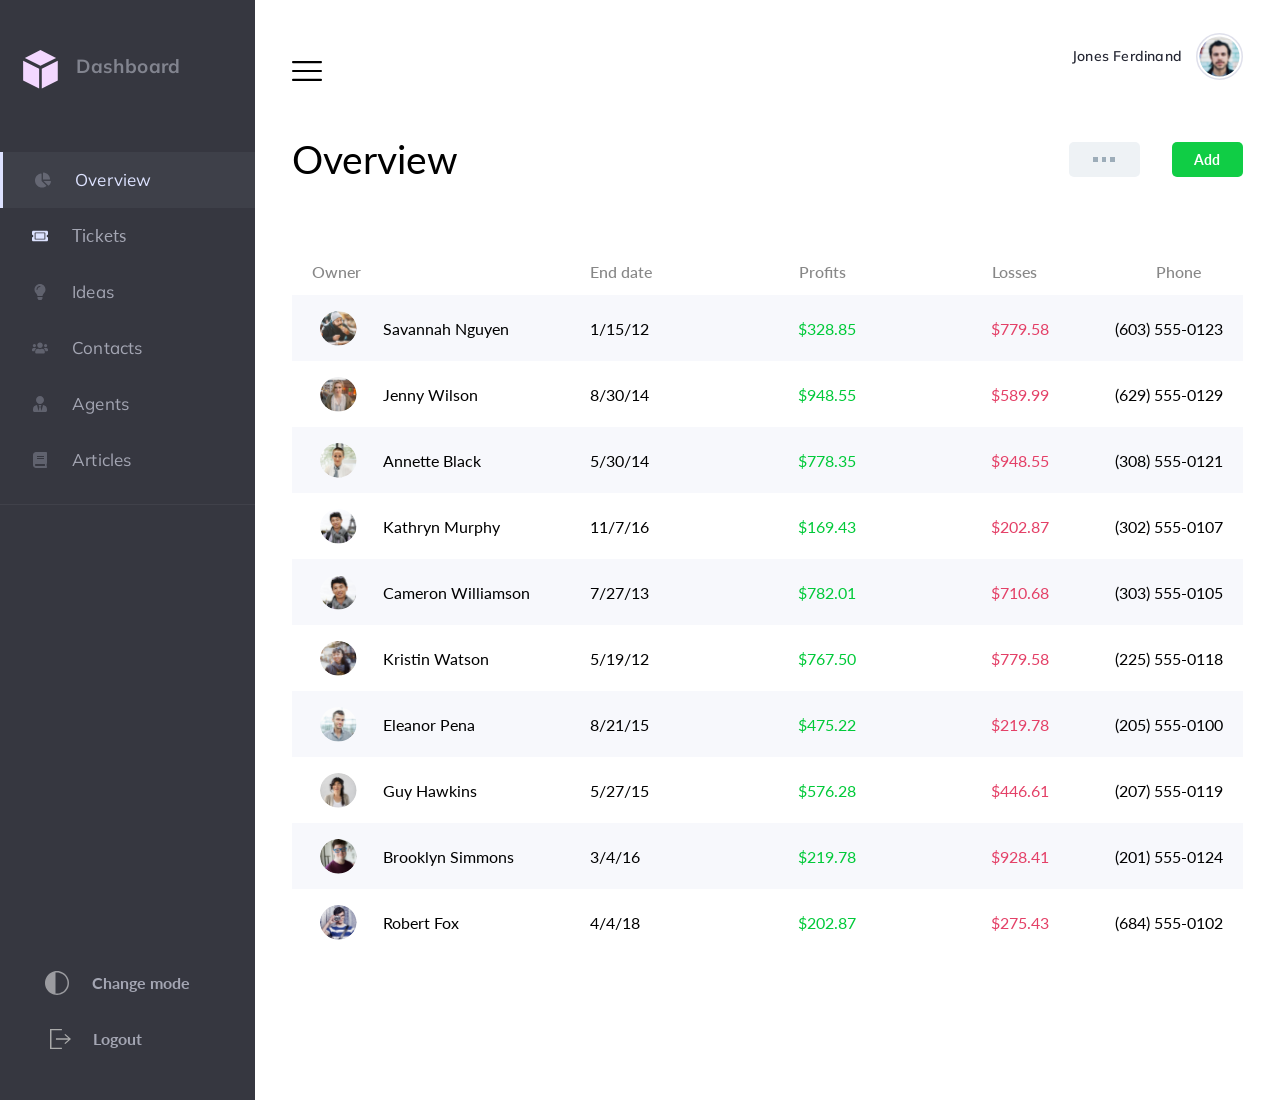
<file: index.html>
<!doctype html>
<html lang="uz">
  <head>
    <meta charset="UTF-8" />
    <meta name="viewport" content="width=device-width, initial-scale=1.0" />
    <title>Dashboard</title>
    <link rel="stylesheet" href="/css/style.css" />
    <link rel="preconnect" href="https://fonts.googleapis.com" />
    <link rel="preconnect" href="https://fonts.gstatic.com" crossorigin />
    <link
      href="https://fonts.googleapis.com/css2?family=Mulish:ital,wght@0,200..1000;1,200..1000&display=swap"
      rel="stylesheet"
    />

    <link rel="preconnect" href="https://fonts.googleapis.com" />
    <link rel="preconnect" href="https://fonts.gstatic.com" crossorigin />
    <link
      href="https://fonts.googleapis.com/css2?family=Lato:ital,wght@0,100;0,300;0,400;0,700;0,900;1,100;1,300;1,400;1,700;1,900&display=swap"
      rel="stylesheet"
    />
  </head>
  <body>
    <section class="container">
      <nav class="sidebar">
        <div class="logo">
          <img src="/images/logo.svg" alt="logo" class="logo-icon" />
          <h1>Dashboard</h1>
        </div>
        <ul>
          <li class="active">
            <img
              src="/images/icon1/icon1/sidebar/sidebar/list/icon/sidebar/inactive/1. overview.svg"
              class="menu-icon"
            />
            Overview
          </li>

          <li class="active-btn">
            <a href="index2.html">
              <img
                src="/images/icon2/sidebar/sidebar/list/icon/sidebar/active/2. tickets.svg"
              />
              Tickets
            </a>
          </li>

          <li>
            <img
              src="/images/icon3/sidebar/sidebar/list/icon/sidebar/inactive/3. ideas.svg"
              class="menu-icon"
            />
            Ideas
          </li>

          <li>
            <img
              src="/images/icon4/sidebar/sidebar/list/icon/sidebar/inactive/4. contacts.svg"
              class="menu-icon"
            />
            Contacts
          </li>

          <li>
            <img
              src="/images/icon5/sidebar/sidebar/list/icon/sidebar/inactive/5. agents.svg"
              class="menu-icon"
            />
            Agents
          </li>

          <li>
            <img
              src="/images/icon6/sidebar/sidebar/list/icon/sidebar/inactive/6. articles.svg"
              class="menu-icon"
            />
            Articles
          </li>
        </ul>

        <div class="sidebar-footer">
          <li>
            <img src="/images/icon7/sidebar/icon-7.svg" class="menu-icon" />
            Change mode
          </li>
          <li>
            <img src="/images/icon8/sidebar/icon-8.svg" class="menu-icon" />
            Logout
          </li>
        </div>
      </nav>

      <main class="main-content">
        <header>
          <div class="menu-vector">
            <img src="/images/menu-icon/header/vector.svg" alt="menu-icon" />
          </div>
          <div class="user-info">
            Jones Ferdinand
            <img src="/images/profile-avatar1/header/photo.svg" alt="User" />
          </div>
        </header>

        <section class="overview">
          <div class="section-header">
            <h1>Overview</h1>

            <div class="actions">
              <button class="menu-dots">
                <span class="dots"></span>
                <span class="dots"></span>
                <span class="dots"></span>
              </button>

              <button class="add-btn">Add</button>
            </div>
          </div>

          <table>
            <thead>
              <tr>
                <th>Owner</th>
                <th>End date</th>
                <th>Profits</th>
                <th>Losses</th>
                <th>Phone</th>
              </tr>
            </thead>
            <tbody>
              <tr>
                <td>
                  <div class="user-cell">
                    <img src="/images/profile-avatar2.svg" class="avatar" />
                    Savannah Nguyen
                  </div>
                </td>
                <td>1/15/12</td>
                <td class="profit">$328.85</td>
                <td class="loss">$779.58</td>
                <td>(603) 555-0123</td>
              </tr>

              <tr>
                <td>
                  <div class="user-cell">
                    <img src="/images/profile-avatar3.svg" class="avatar" />
                    Jenny Wilson
                  </div>
                </td>
                <td>8/30/14</td>
                <td class="profit">$948.55</td>
                <td class="loss">$589.99</td>
                <td>(629) 555-0129</td>
              </tr>

              <tr>
                <td>
                  <div class="user-cell">
                    <img src="/images/profile-avatar4.svg" class="avatar" />
                    Annette Black
                  </div>
                </td>
                <td>5/30/14</td>
                <td class="profit">$778.35</td>
                <td class="loss">$948.55</td>
                <td>(308) 555-0121</td>
              </tr>

              <tr>
                <td>
                  <div class="user-cell">
                    <img src="/images/profile-avatar5.svg" class="avatar" />
                    Kathryn Murphy
                  </div>
                </td>
                <td>11/7/16</td>
                <td class="profit">$169.43</td>
                <td class="loss">$202.87</td>
                <td>(302) 555-0107</td>
              </tr>

              <tr>
                <td>
                  <div class="user-cell">
                    <img src="/images/profile-avatar6.svg" class="avatar" />
                    Cameron Williamson
                  </div>
                </td>
                <td>7/27/13</td>
                <td class="profit">$782.01</td>
                <td class="loss">$710.68</td>
                <td>(303) 555-0105</td>
              </tr>

              <tr>
                <td>
                  <div class="user-cell">
                    <img src="/images/profile-avatar7.svg" class="avatar" />
                    Kristin Watson
                  </div>
                </td>
                <td>5/19/12</td>
                <td class="profit">$767.50</td>
                <td class="loss">$779.58</td>
                <td>(225) 555-0118</td>
              </tr>

              <tr>
                <td>
                  <div class="user-cell">
                    <img src="/images/profile-avatar8.svg" class="avatar" />
                    Eleanor Pena
                  </div>
                </td>
                <td>8/21/15</td>
                <td class="profit">$475.22</td>
                <td class="loss">$219.78</td>
                <td>(205) 555-0100</td>
              </tr>

              <tr>
                <td>
                  <div class="user-cell">
                    <img src="/images/profile-avatar9.svg" class="avatar" />
                    Guy Hawkins
                  </div>
                </td>
                <td>5/27/15</td>
                <td class="profit">$576.28</td>
                <td class="loss">$446.61</td>
                <td>(207) 555-0119</td>
              </tr>

              <tr>
                <td>
                  <div class="user-cell">
                    <img src="/images/profile-avatar10.svg" class="avatar" />
                    Brooklyn Simmons
                  </div>
                </td>
                <td>3/4/16</td>
                <td class="profit">$219.78</td>
                <td class="loss">$928.41</td>
                <td>(201) 555-0124</td>
              </tr>

              <tr>
                <td>
                  <div class="user-cell">
                    <img src="/images/profile-avatar11.svg" class="avatar" />
                    Robert Fox
                  </div>
                </td>
                <td>4/4/18</td>
                <td class="profit">$202.87</td>
                <td class="loss">$275.43</td>
                <td>(684) 555-0102</td>
              </tr>
            </tbody>
          </table>
        </section>
      </main>
    </section>
  </body>
</html>
</file>
<file: css/style.css>
* {
  margin: 0;
  padding: 0;
  box-sizing: border-box;
  font-family: "Mulish", sans-serif;
  font-family: "Lato", sans-serif;
}


body {
  background-color: white;
}


.container {
  display: flex;
  min-height: 100vh;
}


.sidebar {
  width: 255px;
  height: 1100px;
  background-color: #363740;
  color: #a4a6b3;
  padding: 20px 0;
}


.sidebar .logo {
  display: flex;
  align-items: center;
  text-align: center;
  gap: 18.08px;
  font-size: 20px;
  font-weight: bold;
  margin-top: 30px;
}


.logo-icon {
  width: 34.92px;
  height: 38.59px;
  margin-left: 23px;
  position: relative;
  top: 0;
}


.sidebar h1 {
  width: 105px;
  height: 24px;
  font-family: "Mulish", sans-serif;
  color: #82848f;
  font-weight: 700;
  font-size: 19px;
  line-height: 100%;
  letter-spacing: 0.4px;
}


.sidebar ul {
  margin-top: 63px;
  padding: 0;
  list-style: none;
  border-bottom: 1px solid #40414a;
  padding-bottom: 16px;
}


.sidebar ul li {
  display: flex;
  align-items: center;
  width: 255px;
  height: 56px;
  gap: 24px;
  padding-left: 32px;
  font-family: "Mulish", sans-serif;
  font-weight: 400;
  font-size: 17px;
  line-height: 100%;
  letter-spacing: 0.2px;

  margin: 0;
  box-sizing: border-box;
  cursor: pointer;
  transition: 0s;
}


.sidebar li.active {
  background-color: #3e4049;
  color: #dde2ff;
  border-left: 3px solid #dde2ff;
}


.sidebar li:hover {
  background-color: #3e4049;
}


.sidebar-footer {
  margin-top: 420px;
  padding: 30px;
}


.sidebar a {
  display: flex;
  align-items: center;
  gap: 24px;
  text-decoration: none;
  color: inherit;
  width: 100%;
  height: 100%;
}

.sidebar-footer li {
  display: flex;
  align-items: center;
  gap: 18px;
  height: 56px;
  padding-left: 20px;

  font-family: "Lato", sans-serif;
  color: #a4a6b3;
  font-weight: 700;
  font-size: 16px;
  line-height: 100%;
  letter-spacing: 0%;

  box-sizing: border-box;
  list-style: none;
}


.sidebar-footer li:first-child .menu-icon {
  transform: translateX(-5px);
}


.sidebar-footer li:nth-child(2) {
  gap: 22px;
}


.main-content {
  flex-grow: 1;
  padding: 31px 37px;
}


header {
  display: flex;
  justify-content: flex-end;
  margin-bottom: 30px;
}


.menu-vector {
  width: 30px;
  height: 20px;
  color: #000000;
  margin-top: 30px;
  margin-right: auto;
}


.user-info {
  display: flex;
  align-items: center;
  gap: 14px;

  font-family: "Mulish", sans-serif;
  color: #252733;
  font-weight: 600;
  font-style: SemiBold;
  font-size: 14px;
  line-height: 20px;
  letter-spacing: 0.2px;
  text-align: right;
}


.section-header {
  display: flex;
  align-items: center;
  margin-top: 59px;
  margin-bottom: 70.14px;
}


.actions {
  margin-left: auto; 
  display: flex;
  align-items: center;
  gap: 32.21px;
}


.section-header h1 {
  font-family: "Lato", sans-serif;
  color: #000000;
  font-weight: 400;
  font-size: 39px;
  line-height: 100%;
  letter-spacing: 0%;
}


.menu-dots {
  width: 71.09px;
  height: 35.5px;
  font-weight: 900;

  display: flex;
  align-items: center;
  justify-content: center;

  gap: 4px;
  background-color: #eef2f5;
  border-radius: 5px;
  border: none;
  cursor: pointer;
}


.dots {
  width: 4.5px;
  height: 4.9px;
  background-color: #9dadb9;
  border-radius: 0;
  display: block;
}


.add-btn {
  font-family: "Lato", sans-serif;
  font-weight: 700;
  font-size: 14px;
  line-height: 100%;
  letter-spacing: 0%;
  text-align: center;

  width: 71.09px;
  height: 35.5px;
  background-color: #10cd45;
  color: #ffffff;
  border: none;
  padding: 8.25px 10.25px;
  border-radius: 5px;
  cursor: pointer;
}


table {
  width: 100%;
  background: white;
  border-collapse: collapse;
  overflow: hidden;
}

td {
  height: 66px;
  vertical-align: middle;
}

.user-cell {
  display: flex;
  align-items: center;
  gap: 15.51px;
}

th:nth-child(1),
td:nth-child(1),
th:nth-child(2),
td:nth-child(2) {
  text-align: left; 
}

th:nth-child(3),
td:nth-child(3),
th:nth-child(4),
td:nth-child(4) {
  text-align: center;
  padding-left: 100px;
}

th:nth-child(5),
td:nth-child(5) {
  text-align: right;
}

th:nth-child(5) {
  text-align: left;
  padding-left: 80px;
}

thead th {
  font-family: "Lato", sans-serif;
  color: #878787;
  font-weight: 500;
  font-size: 16px;
  line-height: 100%;
  letter-spacing: 0%;
  padding-right: 30px;
}

tbody tr {
  background-color: #ffffff;
}

tbody tr:nth-child(odd) {
  background-color: #f7f8fc;
}

th,
td {
  text-align: left;
  padding: 15px 20px;
}

th {
  color: #9fa2b4;
  font-weight: normal;
}

.avatar {
  border-radius: 50%;
  vertical-align: middle;
  margin-left: 8.45px;
  margin-right: 10px;
}

.profit {
  color: #00ca39;
}
.loss {
  color: #e44067;
}
</file>
<file: pages/style.css>
* {
  margin: 0;
  padding: 0;
  box-sizing: border-box;
  font-family: "Mulish", sans-serif;
  font-family: "Lato", sans-serif;
}


body {
  background-color: white;
}


.container {
  display: flex;
  min-height: 100vh;
}


.sidebar {
  width: 255px;
  height: 1100px;
  background-color: #363740;
  color: #a4a6b3;
  padding: 20px 0;
}


.sidebar .logo {
  display: flex;
  align-items: center;
  text-align: center;
  gap: 18.08px;
  font-size: 20px;
  font-weight: bold;
  margin-top: 30px;
}


.logo-icon {
  width: 34.92px;
  height: 38.59px;
  margin-left: 23px;
  position: relative;
  top: 0;
}


.sidebar h1 {
  width: 105px;
  height: 24px;
  font-family: "Mulish", sans-serif;
  color: #82848f;
  font-weight: 700;
  font-size: 19px;
  line-height: 100%;
  letter-spacing: 0.4px;
}


.sidebar ul {
  margin-top: 63px;
  padding: 0;
  list-style: none;
  border-bottom: 1px solid #40414a;
  padding-bottom: 16px;
}


.sidebar ul li {
  display: flex;
  align-items: center;
  width: 255px;
  height: 56px;
  gap: 24px;
  padding-left: 32px;
  font-family: "Mulish", sans-serif;
  font-weight: 400;
  font-size: 17px;
  line-height: 100%;
  letter-spacing: 0.2px;

  margin: 0;
  box-sizing: border-box;
  cursor: pointer;
  transition: 0s;
}


.sidebar li.active {
  background-color: #3e4049;
  color: #dde2ff;
  border-left: 3px solid #dde2ff;
}


.sidebar li:hover {
  background-color: #3e4049;
}


.sidebar-footer {
  margin-top: 420px;
  padding: 30px;
}


.sidebar a {
  display: flex;
  align-items: center;
  gap: 24px;
  text-decoration: none;
  color: inherit;
  width: 100%;
  height: 100%;
}

.sidebar-footer li {
  display: flex;
  align-items: center;
  gap: 18px;
  height: 56px;
  padding-left: 20px;

  font-family: "Lato", sans-serif;
  color: #a4a6b3;
  font-weight: 700;
  font-size: 16px;
  line-height: 100%;
  letter-spacing: 0%;

  box-sizing: border-box;
  list-style: none;
}


.sidebar-footer li:first-child .menu-icon {
  transform: translateX(-5px);
}


.sidebar-footer li:nth-child(2) {
  gap: 22px;
}


.main-content {
  flex-grow: 1;
  padding: 31px 37px;
}


header {
  display: flex;
  justify-content: flex-end;
  margin-bottom: 30px;
}


.menu-vector {
  width: 30px;
  height: 20px;
  color: #000000;
  margin-top: 30px;
  margin-right: auto;
}


.user-info {
  display: flex;
  align-items: center;
  gap: 14px;

  font-family: "Mulish", sans-serif;
  color: #252733;
  font-weight: 600;
  font-style: SemiBold;
  font-size: 14px;
  line-height: 20px;
  letter-spacing: 0.2px;
  text-align: right;
}


.section-header {
  display: flex;
  align-items: center;
  margin-top: 59px;
  margin-bottom: 70.14px;
}


.actions {
  margin-left: auto; 
  display: flex;
  align-items: center;
  gap: 32.21px;
}


.section-header h1 {
  font-family: "Lato", sans-serif;
  color: #000000;
  font-weight: 400;
  font-size: 39px;
  line-height: 100%;
  letter-spacing: 0%;
}


.menu-dots {
  width: 71.09px;
  height: 35.5px;
  font-weight: 900;

  display: flex;
  align-items: center;
  justify-content: center;

  gap: 4px;
  background-color: #eef2f5;
  border-radius: 5px;
  border: none;
  cursor: pointer;
}


.dots {
  width: 4.5px;
  height: 4.9px;
  background-color: #9dadb9;
  border-radius: 0;
  display: block;
}


.add-btn {
  font-family: "Lato", sans-serif;
  font-weight: 700;
  font-size: 14px;
  line-height: 100%;
  letter-spacing: 0%;
  text-align: center;

  width: 71.09px;
  height: 35.5px;
  background-color: #10cd45;
  color: #ffffff;
  border: none;
  padding: 8.25px 10.25px;
  border-radius: 5px;
  cursor: pointer;
}


table {
  width: 100%;
  background: white;
  border-collapse: collapse;
  overflow: hidden;
}

td {
  height: 66px;
  vertical-align: middle;
}

.user-cell {
  display: flex;
  align-items: center;
  gap: 15.51px;
}

th:nth-child(1),
td:nth-child(1),
th:nth-child(2),
td:nth-child(2) {
  text-align: left; 
}

th:nth-child(3),
td:nth-child(3),
th:nth-child(4),
td:nth-child(4) {
  text-align: center;
  padding-left: 100px;
}

th:nth-child(5),
td:nth-child(5) {
  text-align: right;
}

th:nth-child(5) {
  text-align: left;
  padding-left: 80px;
}

thead th {
  font-family: "Lato", sans-serif;
  color: #878787;
  font-weight: 500;
  font-size: 16px;
  line-height: 100%;
  letter-spacing: 0%;
  padding-right: 30px;
}

tbody tr {
  background-color: #ffffff;
}

tbody tr:nth-child(odd) {
  background-color: #f7f8fc;
}

th,
td {
  text-align: left;
  padding: 15px 20px;
}

th {
  color: #9fa2b4;
  font-weight: normal;
}

.avatar {
  border-radius: 50%;
  vertical-align: middle;
  margin-left: 8.45px;
  margin-right: 10px;
}

.profit {
  color: #00ca39;
}
.loss {
  color: #e44067;
}
</file>
